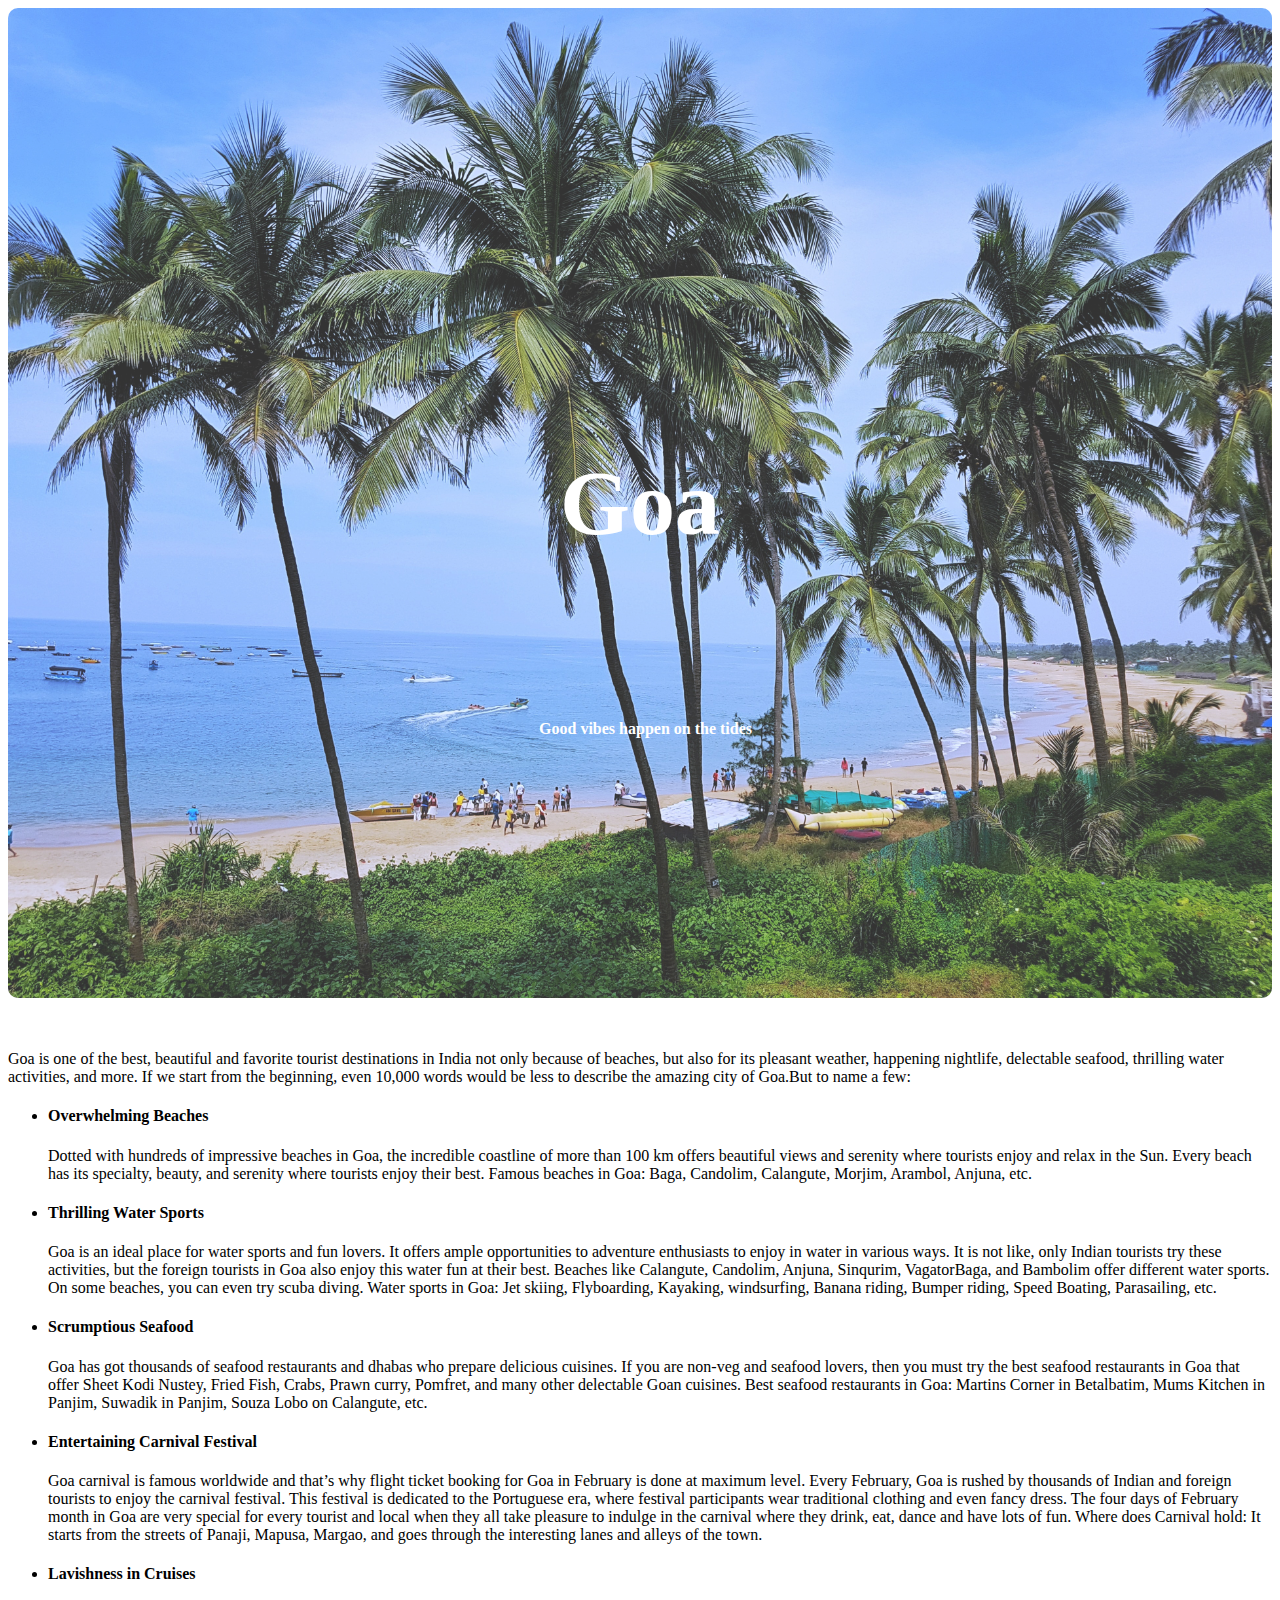
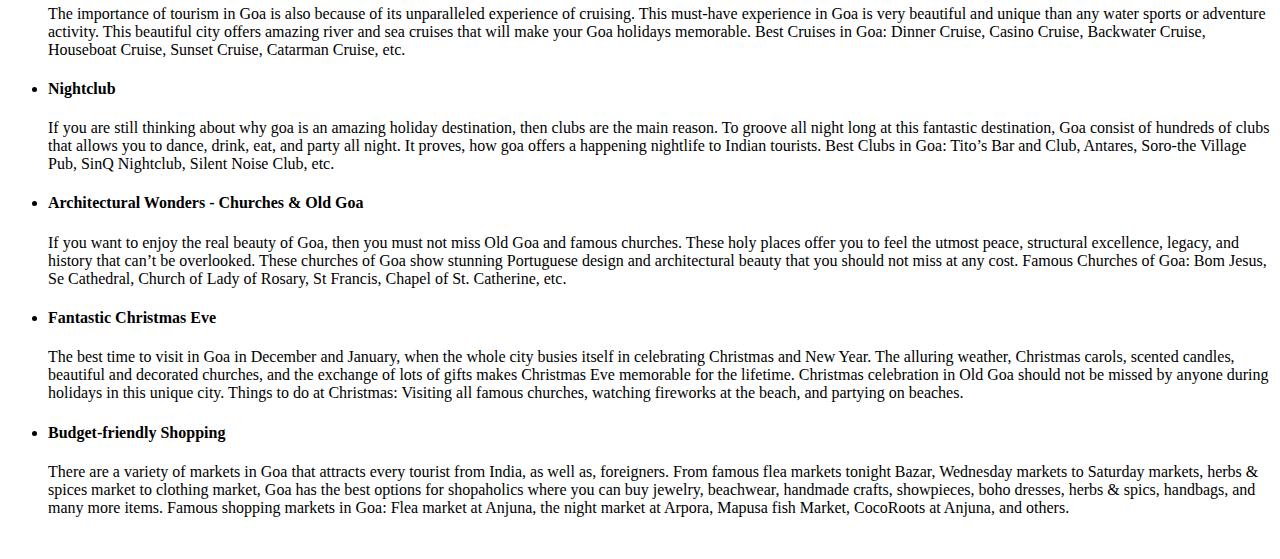
<file: index.html>
<!DOCTYPE html>
<html lang="en">
    <head>
        <meta charset="UTF-8">
        <title>Trip to Goa</title>
        <meta name="viewport" content="width=device-width, initial-scale=1.0, maximum-scale=1.0, user-scalable=0">
        <meta name="robots" content="noindex, nofollow">
        <link rel="stylesheet" href="style.css" type="text/css">
    </head>
    <body>
        <div class="container">
            <div class="main"></div>
            <strong><div class="centered">Goa</div></strong>
            <strong><div class="text-block">Good vibes happen on the tides</div></strong>
        </div>
        <br>
        <br>
        <p> Goa is one of the best, beautiful and favorite tourist destinations in India not only because of beaches, but also for its pleasant weather, happening nightlife, delectable seafood, thrilling water activities, and more. If we start from the beginning, even 10,000 words would be less to describe the amazing city of Goa.But to name a few: </p>
        <ul>
            <li><h4>Overwhelming Beaches</h4></li>
            <p>Dotted with hundreds of impressive beaches in Goa, the incredible coastline of more than 100 km offers beautiful views and serenity where tourists enjoy and relax in the Sun. Every beach has its specialty, beauty, and serenity where tourists enjoy their best. 

                Famous beaches in Goa: Baga, Candolim, Calangute, Morjim, Arambol, Anjuna, etc.</p>
            <li><h4>Thrilling Water Sports</h4></li>
            <p>Goa is an ideal place for water sports and fun lovers. It offers ample opportunities to adventure enthusiasts to enjoy in water in various ways. It is not like, only Indian tourists try these activities, but the foreign tourists in Goa also enjoy this water fun at their best. Beaches like Calangute, Candolim, Anjuna, Sinqurim, VagatorBaga, and Bambolim offer different water sports. On some beaches, you can even try scuba diving.

                Water sports in Goa: Jet skiing, Flyboarding, Kayaking, windsurfing, Banana riding, Bumper riding, Speed Boating, Parasailing, etc.</p>
            <li><h4>Scrumptious Seafood</h4></li>
            <p>Goa has got thousands of seafood restaurants and dhabas who prepare delicious cuisines. If you are non-veg and seafood lovers, then you must try the best seafood restaurants in Goa that offer Sheet Kodi Nustey, Fried Fish, Crabs, Prawn curry, Pomfret, and many other delectable Goan cuisines.

                Best seafood restaurants in Goa: Martins Corner in Betalbatim, Mums Kitchen in Panjim, Suwadik in Panjim, Souza Lobo on Calangute, etc.</p>
            <li><h4>Entertaining Carnival Festival</h4></li>
            <p>Goa carnival is famous worldwide and that’s why flight ticket booking for Goa in February is done at maximum level. Every February, Goa is rushed by thousands of Indian and foreign tourists to enjoy the carnival festival. This festival is dedicated to the Portuguese era, where festival participants wear traditional clothing and even fancy dress. The four days of February month in Goa are very special for every tourist and local when they all take pleasure to indulge in the carnival where they drink, eat, dance and have lots of fun.

                Where does Carnival hold: It starts from the streets of Panaji, Mapusa, Margao, and goes through the interesting lanes and alleys of the town.</p>
            <li><h4>Lavishness in Cruises</h4></li>
            <p>The importance of tourism in Goa is also because of its unparalleled experience of cruising. This must-have experience in Goa is very beautiful and unique than any water sports or adventure activity. This beautiful city offers amazing river and sea cruises that will make your Goa holidays memorable.

                Best Cruises in Goa: Dinner Cruise, Casino Cruise, Backwater Cruise, Houseboat Cruise, Sunset Cruise, Catarman Cruise, etc.</p>
            <li><h4>Nightclub</h4></li>
            <p>If you are still thinking about why goa is an amazing holiday destination, then clubs are the main reason. To groove all night long at this fantastic destination, Goa consist of hundreds of clubs that allows you to dance, drink, eat, and party all night. It proves, how goa offers a happening nightlife to Indian tourists. 

                Best Clubs in Goa: Tito’s Bar and Club, Antares, Soro-the Village Pub, SinQ Nightclub, Silent Noise Club, etc.</p>
            <li><h4>Architectural Wonders - Churches & Old Goa</h4></li>
            <p>If you want to enjoy the real beauty of Goa, then you must not miss Old Goa and famous churches. These holy places offer you to feel the utmost peace, structural excellence, legacy, and history that can’t be overlooked. These churches of Goa show stunning Portuguese design and architectural beauty that you should not miss at any cost.

                Famous Churches of Goa: Bom Jesus, Se Cathedral, Church of Lady of Rosary, St Francis, Chapel of St. Catherine, etc.</p>
            <li><h4>Fantastic Christmas Eve</h4></li>
            <p>The best time to visit in Goa in December and January, when the whole city busies itself in celebrating Christmas and New Year. The alluring weather, Christmas carols, scented candles, beautiful and decorated churches, and the exchange of lots of gifts makes Christmas Eve memorable for the lifetime. Christmas celebration in Old Goa should not be missed by anyone during holidays in this unique city.

                Things to do at Christmas: Visiting all famous churches, watching fireworks at the beach, and partying on beaches.</p>
            <li><h4>Budget-friendly Shopping</h4></li>
            <p>There are a variety of markets in Goa that attracts every tourist from India, as well as, foreigners. From famous flea markets tonight Bazar, Wednesday markets to Saturday markets, herbs & spices market to clothing market, Goa has the best options for shopaholics where you can buy jewelry, beachwear, handmade crafts, showpieces, boho dresses, herbs & spics, handbags, and many more items.

                Famous shopping markets in Goa: Flea market at Anjuna, the night market at Arpora, Mapusa fish Market, CocoRoots at Anjuna, and others.</p>
        </ul>
        <br>
    </body>
</html>
</file>
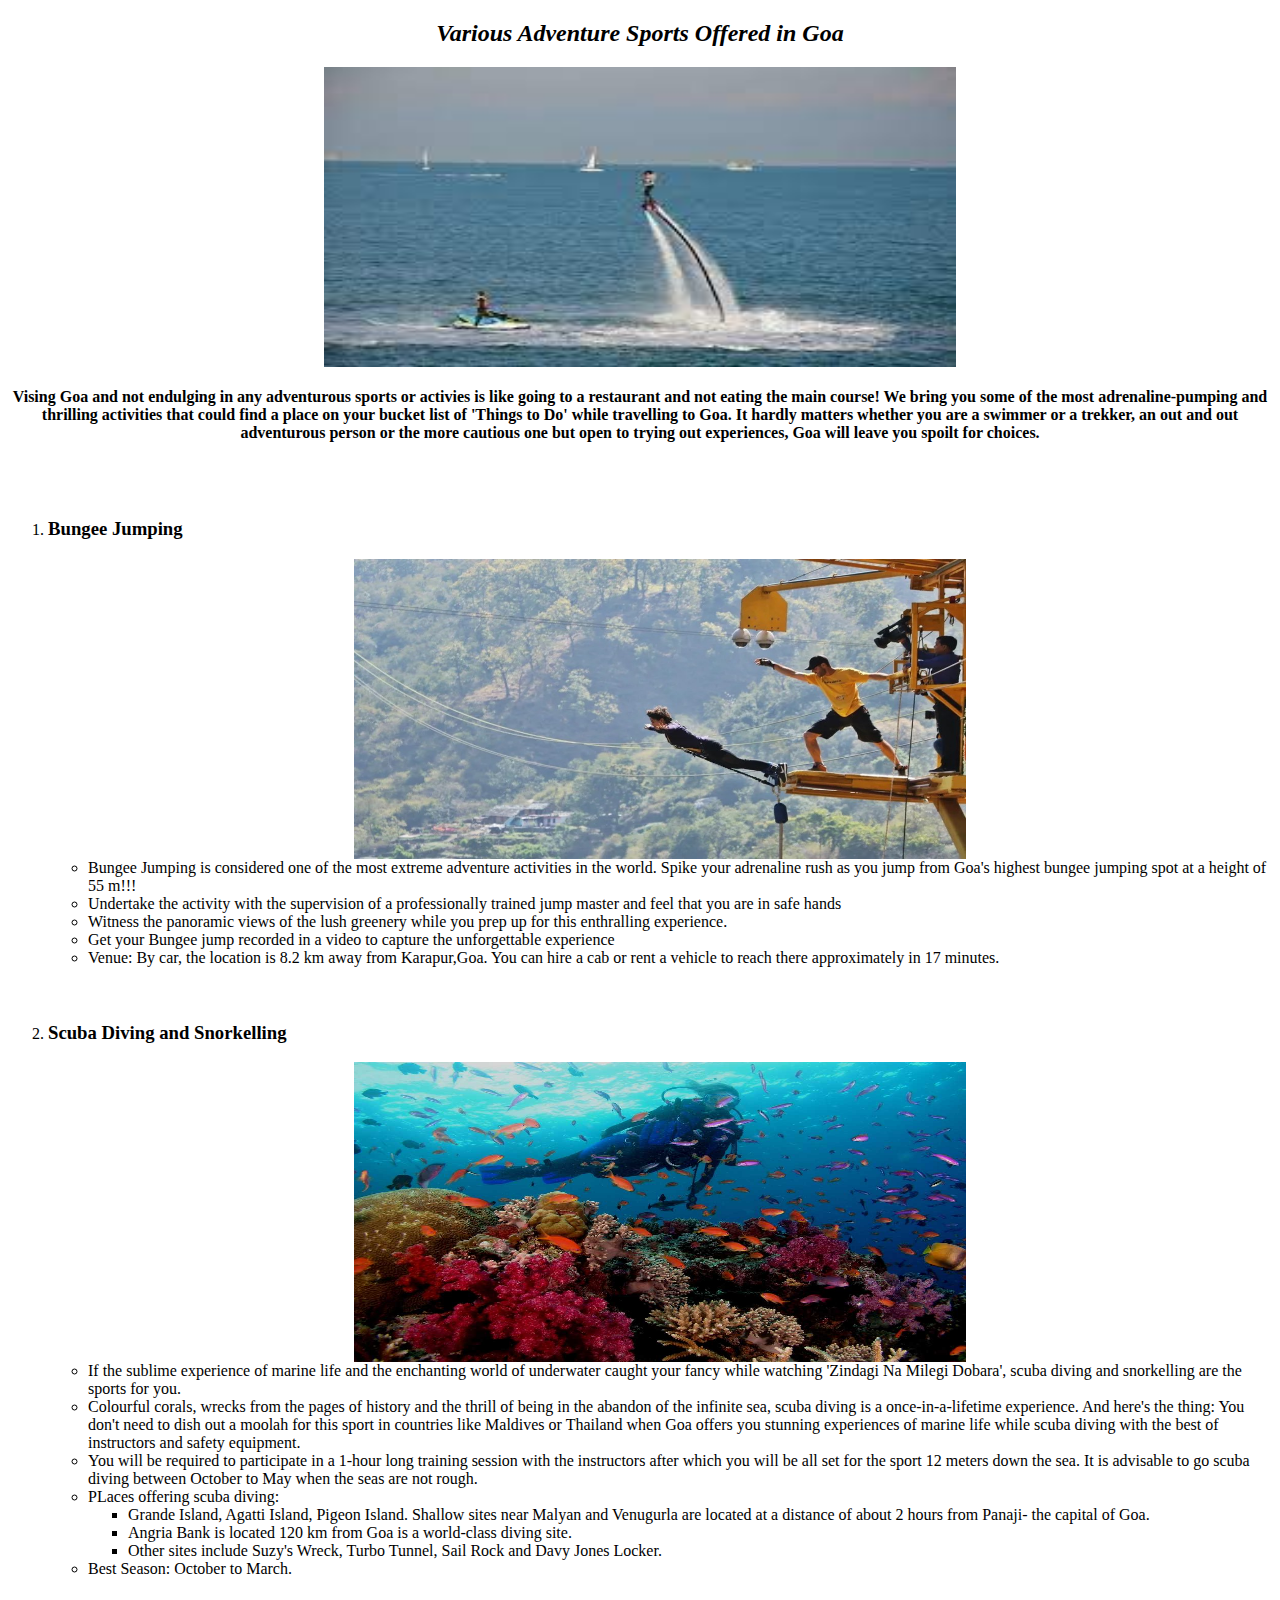
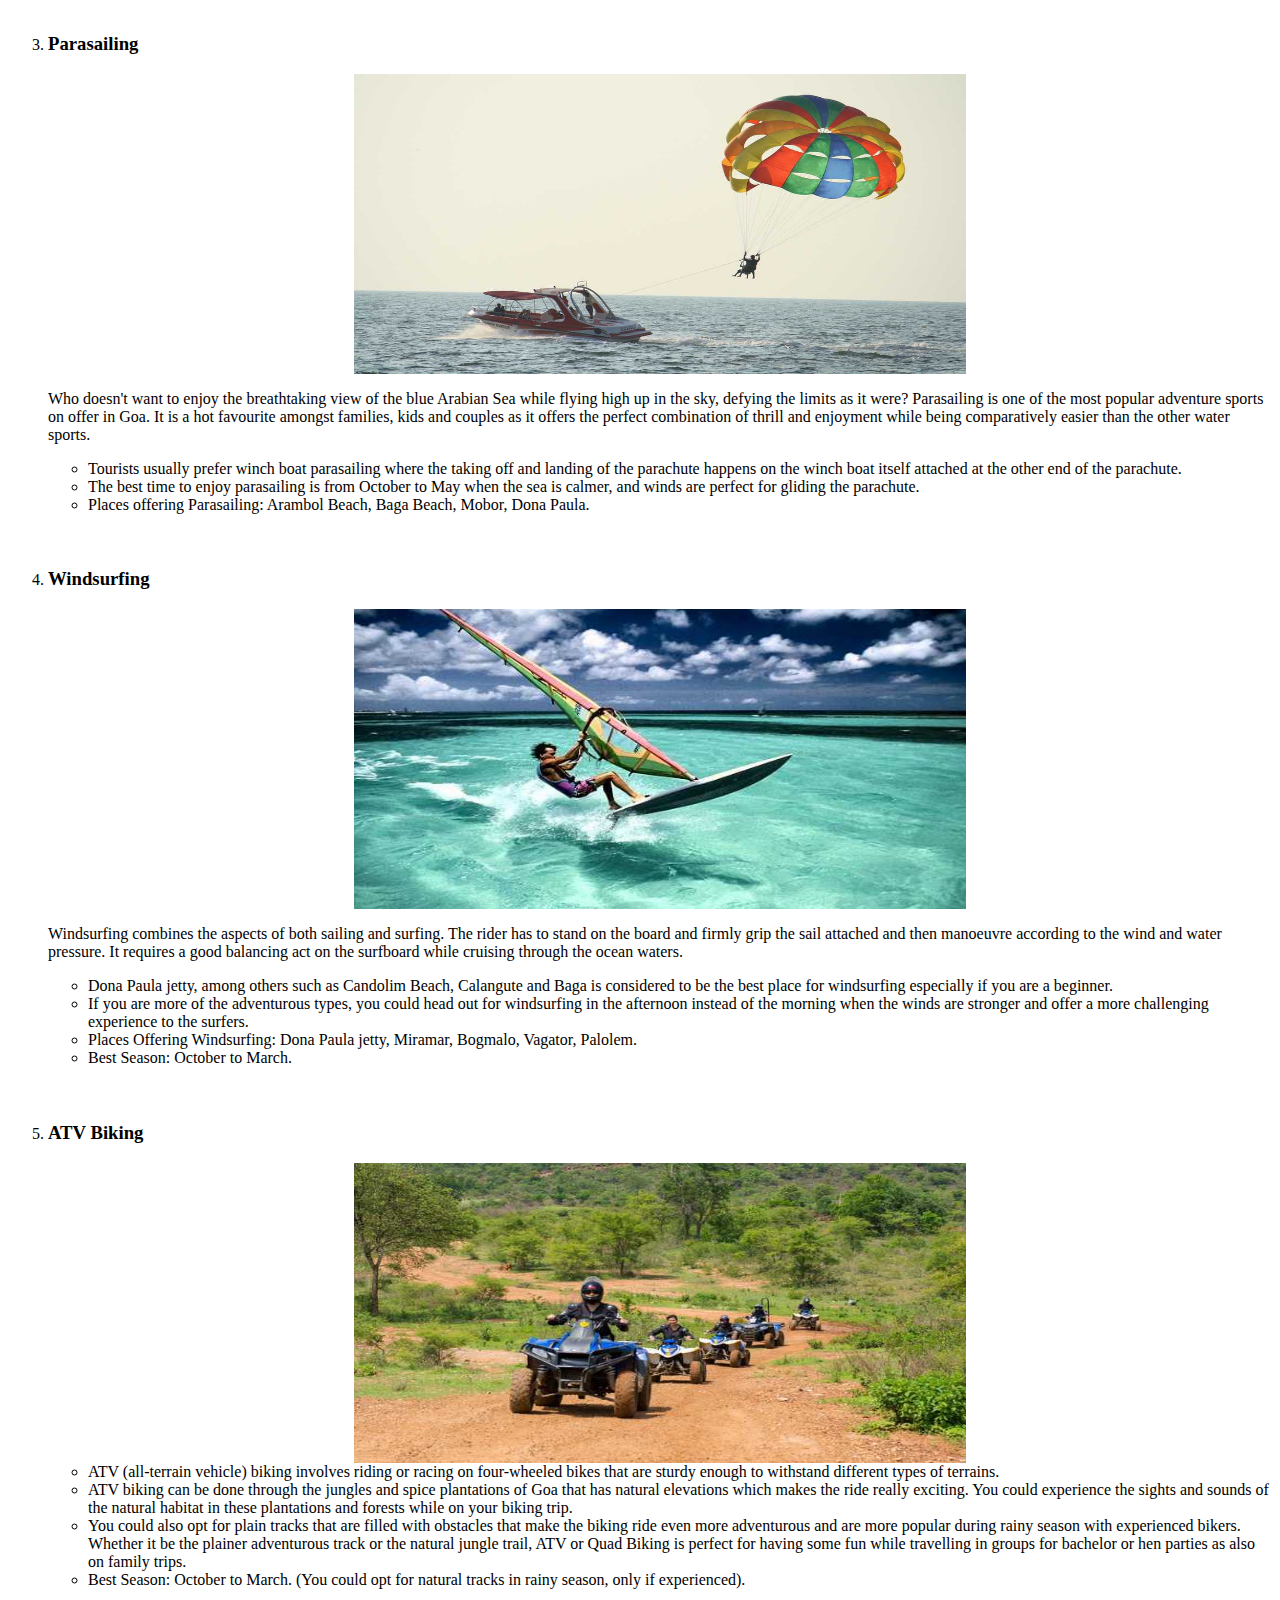
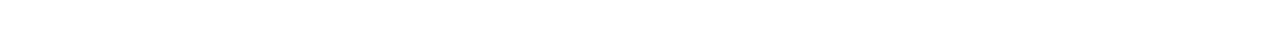
<file: advent.html>
<!DOCTYPE html>
<html lang="en">
    <head>
        <meta charset="UTF-8">
        <title>Aventure Sports</title>
        <meta name="viewport" content="width=device-width, initial-scale=1.0, maximum-scale=1.0, user-scalable=0">
        <link rel="stylesheet" href="style1.css" type="text/css">
    </head>
    <body>
        <em><h2>Various Adventure Sports Offered in Goa</h2></em>
        <img src="adv.jpeg" width="1200" height="300" class="center">
        <h4>
            Vising Goa and not endulging in any adventurous sports or activies is like going to a restaurant and not eating the main course!
            We bring you some of the most adrenaline-pumping and thrilling activities that could find a place on your bucket list of 'Things to Do' while travelling to Goa. It hardly matters whether you are a swimmer or a trekker, an out and out adventurous person or the more cautious one but open to trying out experiences, Goa will leave you spoilt for choices.
        </h4>
        <br>
        <br>
        <ol>
            <li><h3>Bungee Jumping</h3></li>
            <img src="bungee.jpg" width="400" height="300" class="center">
            <ul>
            <li>Bungee Jumping is considered one of the most extreme adventure activities in the world. 
            Spike your adrenaline rush as you jump from Goa's highest bungee jumping spot at a height of 55 m!!!</li>
            <li>Undertake the activity with the supervision of a professionally trained jump master and feel that you are in safe hands</li>
            <li>Witness the panoramic views of the lush greenery while you prep up for this enthralling experience.</li>
            <li>Get your Bungee jump recorded in a video to capture the unforgettable experience</li>
            <li>Venue: By car, the location is 8.2 km away from Karapur,Goa. You can hire a cab or rent a vehicle to reach there approximately in 17 minutes.</li>
            </ul>
            <br>
            <br>
            <li><h3>Scuba Diving and Snorkelling</h3></li>
            <img src="scu.jpg" width="400" height="300" class="center">
            <ul>
                <li>If the sublime experience of marine life and the enchanting world of underwater caught your fancy while watching 'Zindagi Na Milegi Dobara', scuba diving and snorkelling are the sports for you. </li>
                <li>Colourful corals, wrecks from the pages of history and the thrill of being in the abandon of the infinite sea, scuba diving is a once-in-a-lifetime experience. And here's the thing: You don't need to dish out a moolah for this sport in countries like Maldives or Thailand when Goa offers you stunning experiences of marine life while scuba diving with the best of instructors and safety equipment. </li>
                <li>You will be required to participate in a 1-hour long training session with the instructors after which you will be all set for the sport 12 meters down the sea. It is advisable to go scuba diving between October to May when the seas are not rough.</li>
                <li>PLaces offering scuba diving:
                    <ul>
                        <li>Grande Island, Agatti Island, Pigeon Island. Shallow sites near Malyan and Venugurla are located at a distance of about 2 hours from Panaji- the capital of Goa.</li>
                        <li>Angria Bank is located 120 km from Goa is a world-class diving site.</li>
                        <li>Other sites include Suzy's Wreck, Turbo Tunnel, Sail Rock and Davy Jones Locker.</li>
                    </ul>
                </li>
                <li>Best Season: October to March.</li>
            </ul>
            <br>
            <br>
            <li><h3>Parasailing</h3></li>
            <img src="para.jpg" width="400" height="300" class="center">
            <p>Who doesn't want to enjoy the breathtaking view of the blue Arabian Sea while flying high up in the sky, defying the limits as it were? Parasailing is one of the most popular adventure sports on offer in Goa. It is a hot favourite amongst families, kids and couples as it offers the perfect combination of thrill and enjoyment while being comparatively easier than the other water sports.</p>
            <ul>
                <li>Tourists usually prefer winch boat parasailing where the taking off and landing of the parachute happens on the winch boat itself attached at the other end of the parachute. </li>
                <li>The best time to enjoy parasailing is from October to May when the sea is calmer, and winds are perfect for gliding the parachute.</li>
                <li>Places offering Parasailing: Arambol Beach, Baga Beach, Mobor, Dona Paula.</li>
            </ul>
            <br>
            <br>
            <li><h3>Windsurfing</h3></li>
            <img src="wind.jpg" width="400" height="300" class="center">
            <p>Windsurfing combines the aspects of both sailing and surfing. The rider has to stand on the board and firmly grip the sail attached and then manoeuvre according to the wind and water pressure. It requires a good balancing act on the surfboard while cruising through the ocean waters. </p>
            <ul>
                <li> Dona Paula jetty, among others such as Candolim Beach, Calangute and Baga is considered to be the best place for windsurfing especially if you are a beginner. </li>
                <li>If you are more of the adventurous types, you could head out for windsurfing in the afternoon instead of the morning when the winds are stronger and offer a more challenging experience to the surfers.</li>
                <li>Places Offering Windsurfing: Dona Paula jetty, Miramar, Bogmalo, Vagator, Palolem.</li>
                <li>Best Season: October to March.</li>
            </ul>
            <br>
            <br>
            <li><h3>ATV Biking</h3></li>
            <img src="atv.jpg" width="400" height="300" class="center">
            <ul>
                <li>ATV (all-terrain vehicle) biking involves riding or racing on four-wheeled bikes that are sturdy enough to withstand different types of terrains.</li>
                <li>ATV biking can be done through the jungles and spice plantations of Goa that has natural elevations which makes the ride really exciting. You could experience the sights and sounds of the natural habitat in these plantations and forests while on your biking trip.</li>
                <li>You could also opt for plain tracks that are filled with obstacles that make the biking ride even more adventurous and are more popular during rainy season with experienced bikers. Whether it be the plainer adventurous track or the natural jungle trail, ATV or Quad Biking is perfect for having some fun while travelling in groups for bachelor or hen parties as also on family trips.</li>
                <li>Best Season: October to March. (You could opt for natural tracks in rainy season, only if experienced).</li>
            </ul>
            <br>
            <br>
            
        </ol>
    </body>
</html>
</file>
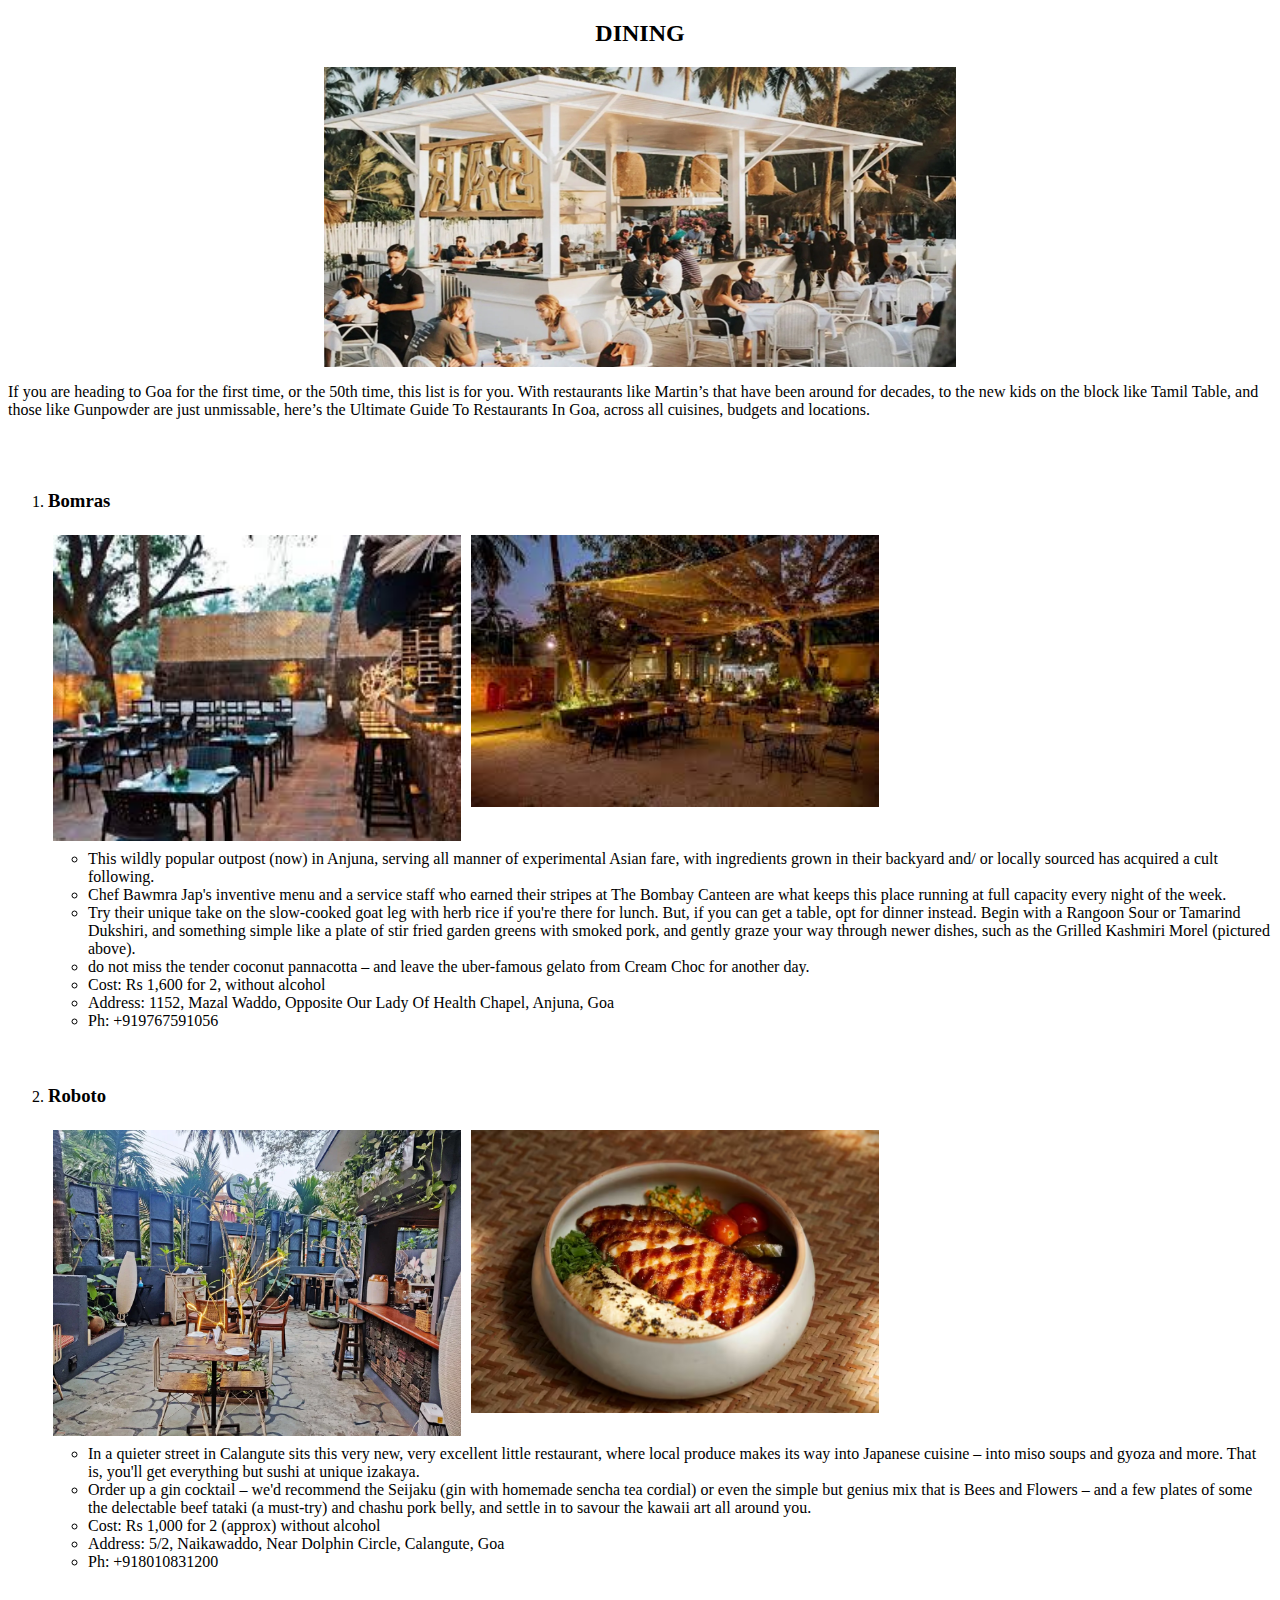
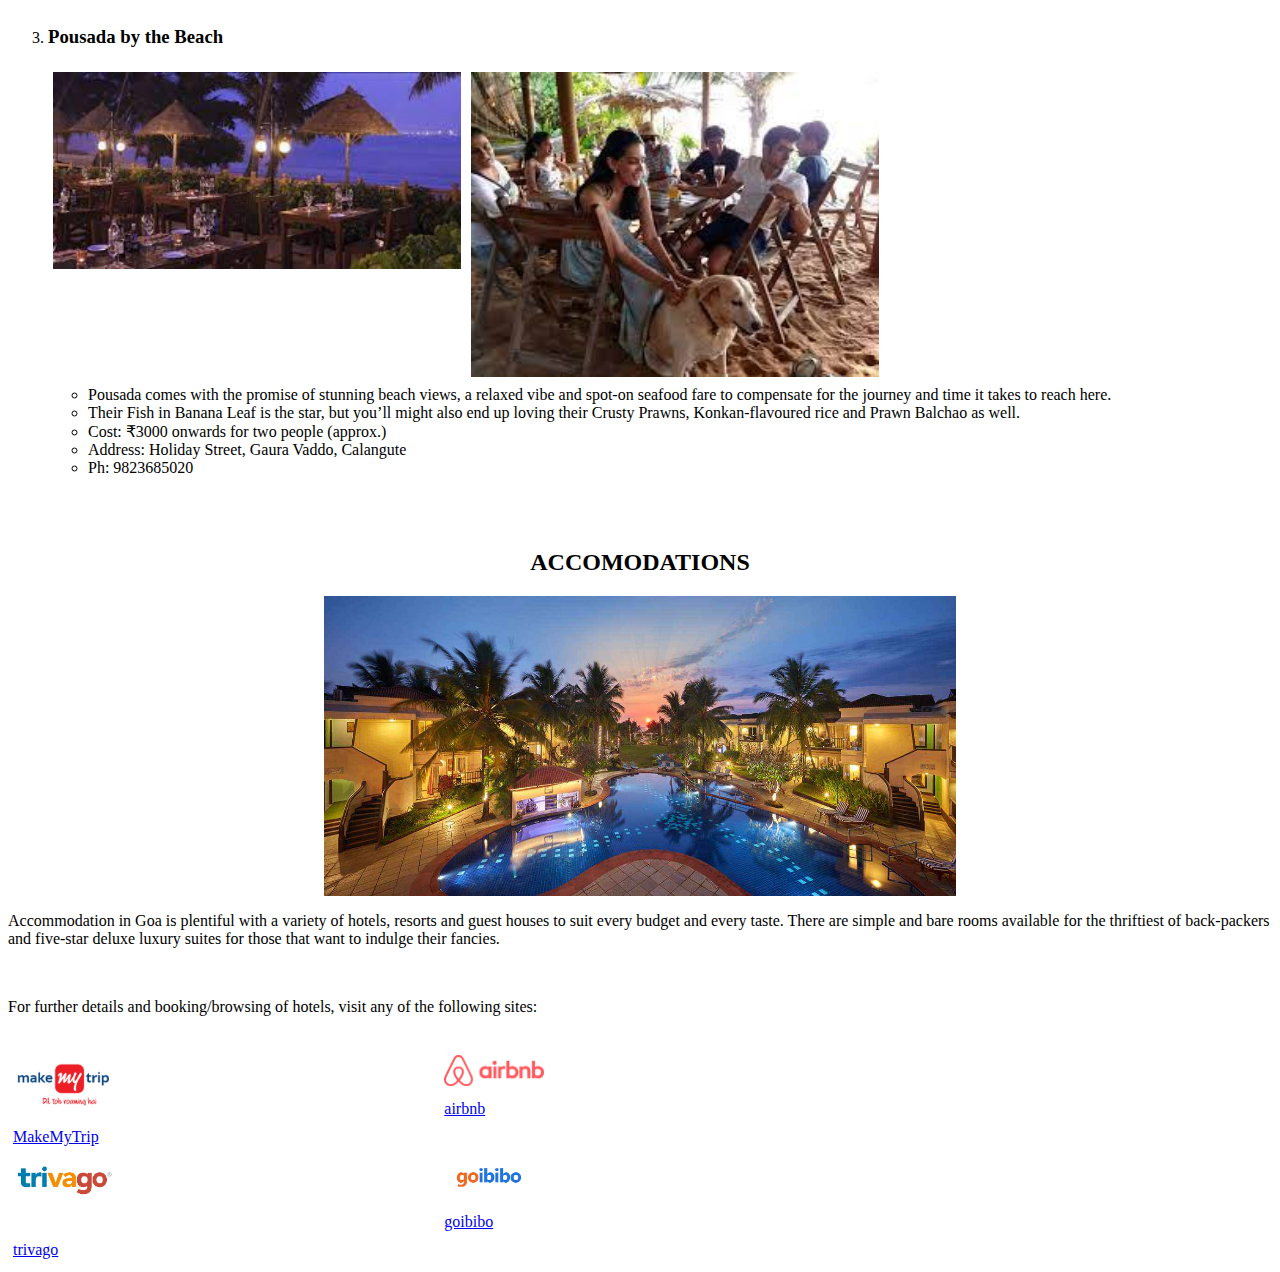
<file: food.html>
<!DOCTYPE html>
<html lang="en">
    <head>
        <meta charset="UTF-8">
        <title>Dinng and Accomodations</title>
        <meta name="viewport" content="width=device-width, initial-scale=1.0, maximum-scale=1.0, user-scalable=0">
        <link rel="stylesheet" href="style1.css" type="text/css">
    </head>
    <body>
        <h2>DINING</h2>
        <img src="dine.webp" width="1200" height="300" class="center">
        <p> If you are heading to Goa for the first time, or the 50th time, this list is for you. With restaurants like Martin’s that have been around for decades, to the new kids on the block like Tamil Table, and those like Gunpowder are just unmissable, here’s the Ultimate Guide To Restaurants In Goa, across all cuisines, budgets and locations.</p>
        <br>
        <br>
        <ol>
            <li><h3>Bomras</h3></li>
            <div class="row">
                <div class="column">
                    <img src="bo.jpeg" style='width: 100%'>
                </div>
                <div class="column">
                    <img src="bom.jpeg" style="width: 100%">
                </div>
            </div>
            <ul>
                <li>This wildly popular outpost (now) in Anjuna, serving all manner of experimental Asian fare, with ingredients grown in their backyard and/ or locally sourced has acquired a cult following.</li>
                <li>Chef Bawmra Jap's inventive menu and a service staff who earned their stripes at The Bombay Canteen are what keeps this place running at full capacity every night of the week. </li>
                <li>Try their unique take on the slow-cooked goat leg with herb rice if you're there for lunch. But, if you can get a table, opt for dinner instead. Begin with a Rangoon Sour or Tamarind Dukshiri, and something simple like a plate of stir fried garden greens with smoked pork, and gently graze your way through newer dishes, such as the Grilled Kashmiri Morel (pictured above). </li>
                <li>do not miss the tender coconut pannacotta – and leave the uber-famous gelato from Cream Choc for another day.</li>
                <li>Cost: Rs 1,600 for 2, without alcohol</li>
                <li>Address: 1152, Mazal Waddo, Opposite Our Lady Of Health Chapel, Anjuna, Goa</li>
                <li>Ph: +919767591056</li>
            </ul>
            <br>
            <br>
            <li><h3>Roboto</h3></li>
            <div class="row">
                <div class="column">
                    <img src="ro.webp" style="width: 100%">
                </div>
                <div class="column">
                    <img src="rob.png" style="width: 100%">
                </div>
            </div>
            <ul>
                <li>In a quieter street in Calangute sits this very new, very excellent little restaurant, where local produce makes its way into Japanese cuisine – into miso soups and gyoza and more. That is, you'll get everything but sushi at unique izakaya. </li>
                <li> Order up a gin cocktail – we'd recommend the Seijaku (gin with homemade sencha tea cordial) or even the simple but genius mix that is Bees and Flowers – and a few plates of some the delectable beef tataki (a must-try) and chashu pork belly, and settle in to savour the kawaii art all around you. </li>
                <li>Cost: Rs 1,000 for 2 (approx) without alcohol </li>
                <li>Address: 5/2, Naikawaddo, Near Dolphin Circle, Calangute, Goa</li>
                <li>Ph: +918010831200</li>
            </ul>
            <br>
            <br>
            <li><h3>Pousada by the Beach</h3></li>
            <div class="row">
                <div class="column">
                    <img src="p.jpeg" style="width: 100%">
                </div>
                <div class="column">
                    <img src="pou.jpeg" style="width: 100%">
                </div>
            </div>
            <ul>
                <li>Pousada comes with the promise of stunning beach views, a relaxed vibe and spot-on seafood fare to compensate for the journey and time it takes to reach here. </li>
                <li>Their Fish in Banana Leaf is the star, but you’ll might also end up loving their Crusty Prawns, Konkan-flavoured rice and Prawn Balchao as well.</li>
                <li>Cost: ₹3000 onwards for two people (approx.) </li>
                <li>Address: Holiday Street, Gaura Vaddo, Calangute</li>
                <li>Ph: 9823685020</li>
            </ul>
        </ol>
        <br>
        <br>
        <h2>ACCOMODATIONS</h2>
        <img src="acc.jpg" width="1200" height="300" class="center">
        <p>Accommodation in Goa is plentiful with a variety of hotels, resorts and guest houses to suit every budget and every taste. There are simple and bare rooms available for the thriftiest of back-packers and five-star deluxe luxury suites for those that want to indulge their fancies. </p>
        <br>
        <p>For further details and booking/browsing of hotels, visit any of the following sites:</p>
        <br>
        <div class="row">
            <div class="column">
                <img src="mmt.png" width="100">
            </div>
            <div class="column">
                <img src="ab.png" width="100">
        </div>
        <div class="row">
            <div class="column">
                <a href="https://www.airbnb.co.in/">airbnb</a>
            </div>
            <div class="column">
                <a href="https://www.makemytrip.com/">MakeMyTrip</a>
            </div>
        </div>
        <div class="row">
            <div class="column">
                <img src="t.png" width="100" >
            </div>
            <div class="'column">
                <img src="go.png" width="100" >
            </div>
            <div class="column">
                <a href="https://www.goibibo.com/">goibibo</a>
            </div>
            <div class="column">
                <a href="https://www.trivago.in/">trivago</a>
            </div>
        </div>
    </body>
</html>
</file>
<file: style.css>
*{
    margin: 40;
    padding: 20;
}
.main{
    background-image: url("g2.jpg");
    background-position: center;
    background-size: cover;
    height: 110vh;
    opacity: 0.8;
    border-radius: 10px;
}
.container {
    position: relative;
    text-align: center;
    color: white;
}
.centered {
    position: absolute;
    top: 50%;
    left: 50%;
    transform: translate(-50%, -50%);
    font-family: "Nothing You Could Do", cursive;
    font-size: 90px;
}
.text-block {
    position: absolute;
    bottom: 260px;
    right: 520px;
    left: 400;
    padding-top: 20px;
}
</file>
<file: style1.css>
*{
    margin: 70;
}
h2{text-align: center;}
h4{text-align: center;}
.col-xl-12.col-md-12{
    position: relative;
    width: 100%;
    min-height: 1px;
    padding-right: 15px;
    padding-left: 15px;
}
.center {
    display: block;
    margin-left: auto;
    margin-right: auto;
    width: 50%;
  }
.column {
    float: left;
    width: 33.33%;
    padding: 5px;
  }
  .row::after {
    content: "";
    clear: both;
    display: table;
  }
</file>
